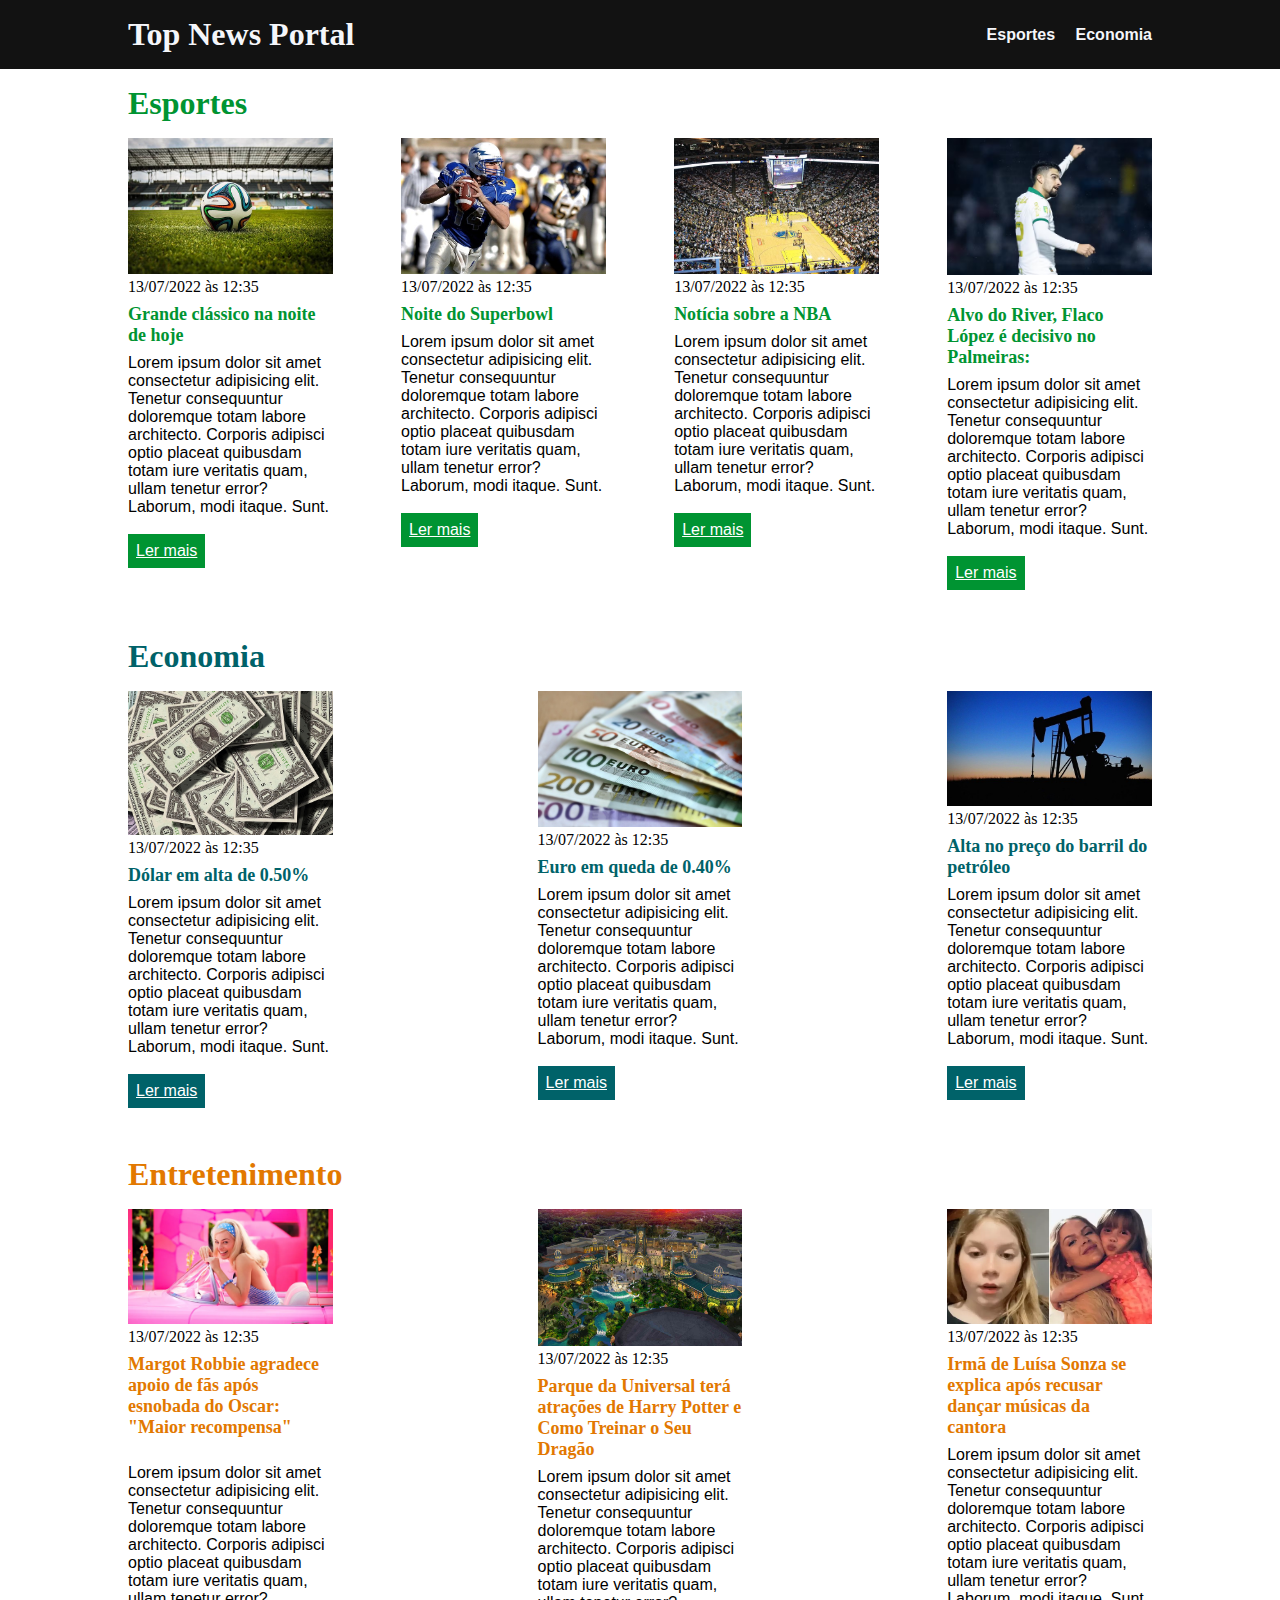
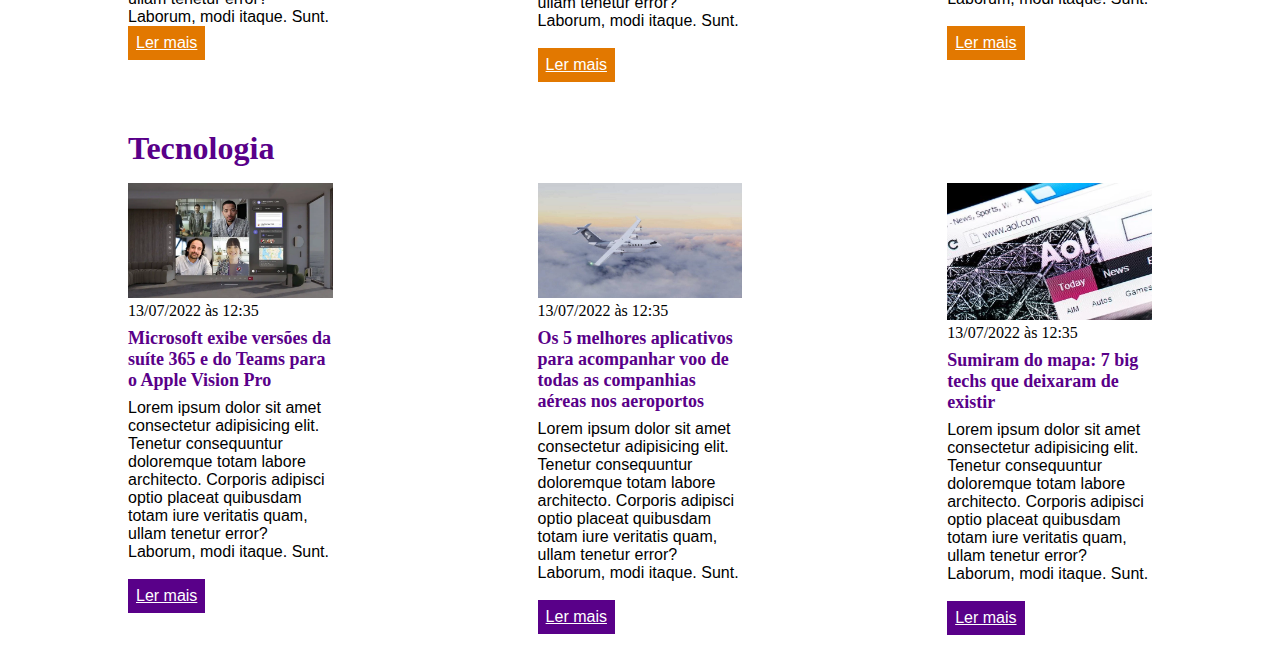
<file: css - site/index.html>
<!DOCTYPE html>
<html lang="pt-BR">
<head>
    <meta charset="UTF-8">
    <meta http-equiv="X-UA-Compatible" content="IE=edge">
    <meta name="viewport" content="width=device-width, initial-scale=1.0">
    <title>Meu portal de notícias</title>
    <link rel="stylesheet" href="./main.css" />
</head>
<body>
    <header>
        <div class="container">
            <h1>Top News Portal</h1>
            <nav>
                <ul>
                    <li>
                        <a href="#sports" title="Ir para a seção de esportes">Esportes</a>
                    </li>
                    <li>
                    <a href="#economy" title="Ir para a seção de notícias">Economia</a>
                    </li>
                </ul>
            </nav>
        </div>
    </header>
    <div class="container">
        <section id="sports">
            <h2>Esportes</h2>
            <div class="articles">
                <article>
                    <img src="./imagens/futebol.jpg" alt="Bola de futebol no gramado" />
                    <header>
                        <time class="creation-date">13/07/2022 às 12:35</time>
                    </header>
                    <h3>Grande clássico na noite de hoje</h3>
                    <p>
                        Lorem ipsum dolor sit amet consectetur adipisicing elit. Tenetur consequuntur doloremque totam labore architecto. Corporis adipisci optio placeat quibusdam totam iure veritatis quam, ullam tenetur error? Laborum, modi itaque. Sunt.
                    </p></br>
                    <a href="#" title="Leia a notícia completa">Ler mais</a>
                </article>
                <article>
                    <img src="./imagens/futebol-americano.jpg" alt="Jogador de futebol americano correndo com a bola na mão" />
                    <header>
                        <time>13/07/2022 às 12:35</time>
                    </header>
                    <h3>Noite do Superbowl</h3>
                    <p>
                        Lorem ipsum dolor sit amet consectetur adipisicing elit. Tenetur consequuntur doloremque totam labore architecto. Corporis adipisci optio placeat quibusdam totam iure veritatis quam, ullam tenetur error? Laborum, modi itaque. Sunt.
                    </p></br>
                    <a href="#" title="Leia a notícia completa">Ler mais</a>
                </article>
                <article>
                    <img src="./imagens/basquete.jpg" title="Vista aérea de uma quadra de basquete" />
                    <header>
                        <time>13/07/2022 às 12:35</time>
                    </header>
                    <h3>Notícia sobre a NBA</h3>
                    <p>
                        Lorem ipsum dolor sit amet consectetur adipisicing elit. Tenetur consequuntur doloremque totam labore architecto. Corporis adipisci optio placeat quibusdam totam iure veritatis quam, ullam tenetur error? Laborum, modi itaque. Sunt.
                    </p></br>
                    <a href="#" title="Leia a notícia completa">Ler mais</a>
                </article>
                <article>
                    <img src="./imagens/agif24013121293176.jpg.avif" title="Vista aérea de uma quadra de basquete" />
                    <header>
                        <time>13/07/2022 às 12:35</time>
                    </header>
                    <h3>Alvo do River, Flaco López é decisivo no Palmeiras:</h3>
                    <p>
                        Lorem ipsum dolor sit amet consectetur adipisicing elit. Tenetur consequuntur doloremque totam labore architecto. Corporis adipisci optio placeat quibusdam totam iure veritatis quam, ullam tenetur error? Laborum, modi itaque. Sunt.
                    </p></br>
                    <a href="#" title="Leia a notícia completa">Ler mais</a>
                </article>
            </div>
        </section>
    </div>
    <div class="container">
        <section id="economy">
            <h2>Economia</h2>
            <div class="articles">
                <article>
                    <img src="./imagens/dolares.jpg" alt="Muitos dólares" />
                    <header>
                        <time>13/07/2022 às 12:35</time>
                    </header>
                    <h3>Dólar em alta de 0.50%</h3>
                    <p>
                        Lorem ipsum dolor sit amet consectetur adipisicing elit. Tenetur consequuntur doloremque totam labore architecto. Corporis adipisci optio placeat quibusdam totam iure veritatis quam, ullam tenetur error? Laborum, modi itaque. Sunt.
                    </p></br>
                    <a href="#" title="Leia a notícia completa">Ler mais</a>
                </article>
                <article>
                    <img src="./imagens/euro.jpg" alt="Várias notas de euro" />
                    <header>
                        <time>13/07/2022 às 12:35</time>
                    </header>
                    <h3>Euro em queda de 0.40%</h3>
                    <p>
                        Lorem ipsum dolor sit amet consectetur adipisicing elit. Tenetur consequuntur doloremque totam labore architecto. Corporis adipisci optio placeat quibusdam totam iure veritatis quam, ullam tenetur error? Laborum, modi itaque. Sunt.
                    </p></br>
                    <a href="#" title="Leia a notícia completa">Ler mais</a>
                </article>
                <article>
                    <img src="./imagens/petroleo.jpg" alt="Extração de petróleo" />
                    <header>
                        <time>13/07/2022 às 12:35</time>
                    </header>
                    <h3>Alta no preço do barril do petróleo</h3>
                    <p>
                        Lorem ipsum dolor sit amet consectetur adipisicing elit. Tenetur consequuntur doloremque totam labore architecto. Corporis adipisci optio placeat quibusdam totam iure veritatis quam, ullam tenetur error? Laborum, modi itaque. Sunt.
                    </p></br>
                    <a href="#" title="Leia a notícia completa">Ler mais</a>
                </article>
            </div>
        </section>
    </div>
    <div class="container">
        <section id="entretenimento">
            <h2>Entretenimento</h2>
            <div class="articles">
                <article>
                    <img src="./imagens/barbie-margot-robbie.jpeg.webp" alt="Muitos dólares" />
                    <header>
                        <time>13/07/2022 às 12:35</time>
                    </header>
                    <h3>Margot Robbie agradece apoio de fãs após esnobada do Oscar: "Maior recompensa"</h3>
                    <p></br>
                        Lorem ipsum dolor sit amet consectetur adipisicing elit. Tenetur consequuntur doloremque totam labore architecto. Corporis adipisci optio placeat quibusdam totam iure veritatis quam, ullam tenetur error? Laborum, modi itaque. Sunt.
                    </p>
                    <a href="#" title="Leia a notícia completa">Ler mais</a>
                </article>
                <article>
                    <img src="./imagens/TAL-header-aerial-celestial-park-universal-epic-universe-epic-universe-epic-universe-epic-universe-CELESTIALPARK0124-31268eb3516b47c4a1b5d00952f00924.jpg" alt="Várias notas de euro" />
                    <header>
                        <time>13/07/2022 às 12:35</time>
                    </header>
                    <h3>Parque da Universal terá atrações de Harry Potter e Como Treinar o Seu Dragão</h3>
                    <p>
                        Lorem ipsum dolor sit amet consectetur adipisicing elit. Tenetur consequuntur doloremque totam labore architecto. Corporis adipisci optio placeat quibusdam totam iure veritatis quam, ullam tenetur error? Laborum, modi itaque. Sunt.
                    </p></br>
                    <a href="#" title="Leia a notícia completa">Ler mais</a>
                </article>
                <article>
                    <img src="./imagens/393502967-sofia-gerloff-irma-luisa-sonza.jpg.webp" alt="Extração de petróleo" />
                    <header>
                        <time>13/07/2022 às 12:35</time>
                    </header>
                    <h3>Irmã de Luísa Sonza se explica após recusar dançar músicas da cantora</h3>
                    <p>
                        Lorem ipsum dolor sit amet consectetur adipisicing elit. Tenetur consequuntur doloremque totam labore architecto. Corporis adipisci optio placeat quibusdam totam iure veritatis quam, ullam tenetur error? Laborum, modi itaque. Sunt.
                    </p></br>
                    <a href="#" title="Leia a notícia completa">Ler mais</a>
                </article>
            </div>
        </section>
    </div>
    <div class="container">
        <section id="tech">
            <h2>Tecnologia</h2>
            <div class="articles">
                <article>
                    <img src="./imagens/31-Apple_Vision_Pro.jpg.webp" alt="Microsoft exibe versões da suíte 365 e do Teams para o Apple Vision Pro" />
                    <header>
                        <time>13/07/2022 às 12:35</time>
                    </header>
                    <h3>Microsoft exibe versões da suíte 365 e do Teams para o Apple Vision Pro</h3>
                    <p>
                        Lorem ipsum dolor sit amet consectetur adipisicing elit. Tenetur consequuntur doloremque totam labore architecto. Corporis adipisci optio placeat quibusdam totam iure veritatis quam, ullam tenetur error? Laborum, modi itaque. Sunt.
                    </p></br>
                    <a href="#" title="Leia a notícia completa">Ler mais</a>
                </article>
                <article>
                    <img src="./imagens/Aviao-completamente-eletrico-da-Heart-Aerospace-modelo-ES-30-para-voos-regionais-e-capacidade-para-30-pessoas-previsao-para-entrar-em-servico-em-2028.jpg" alt="Várias notas de euro" />
                    <header>
                        <time>13/07/2022 às 12:35</time>
                    </header>
                    <h3>Os 5 melhores aplicativos para acompanhar voo de todas as companhias aéreas nos aeroportos
                    </h3>
                    <p>
                        Lorem ipsum dolor sit amet consectetur adipisicing elit. Tenetur consequuntur doloremque totam labore architecto. Corporis adipisci optio placeat quibusdam totam iure veritatis quam, ullam tenetur error? Laborum, modi itaque. Sunt.
                    </p></br>
                    <a href="#" title="Leia a notícia completa">Ler mais</a>
                </article>
                <article>
                    <img src="./imagens/26164650006307.jpg.webp" alt="big techs" />
                    <header>
                        <time>13/07/2022 às 12:35</time>
                    </header>
                    <h3>Sumiram do mapa: 7 big techs que deixaram de existir</h3>
                    <p>
                        Lorem ipsum dolor sit amet consectetur adipisicing elit. Tenetur consequuntur doloremque totam labore architecto. Corporis adipisci optio placeat quibusdam totam iure veritatis quam, ullam tenetur error? Laborum, modi itaque. Sunt.
                    </p></br>
                    <a href="#" title="Leia a notícia completa">Ler mais</a>
                </article>
            </div>
        </section>
    </div>
</body>
</html>
</file>
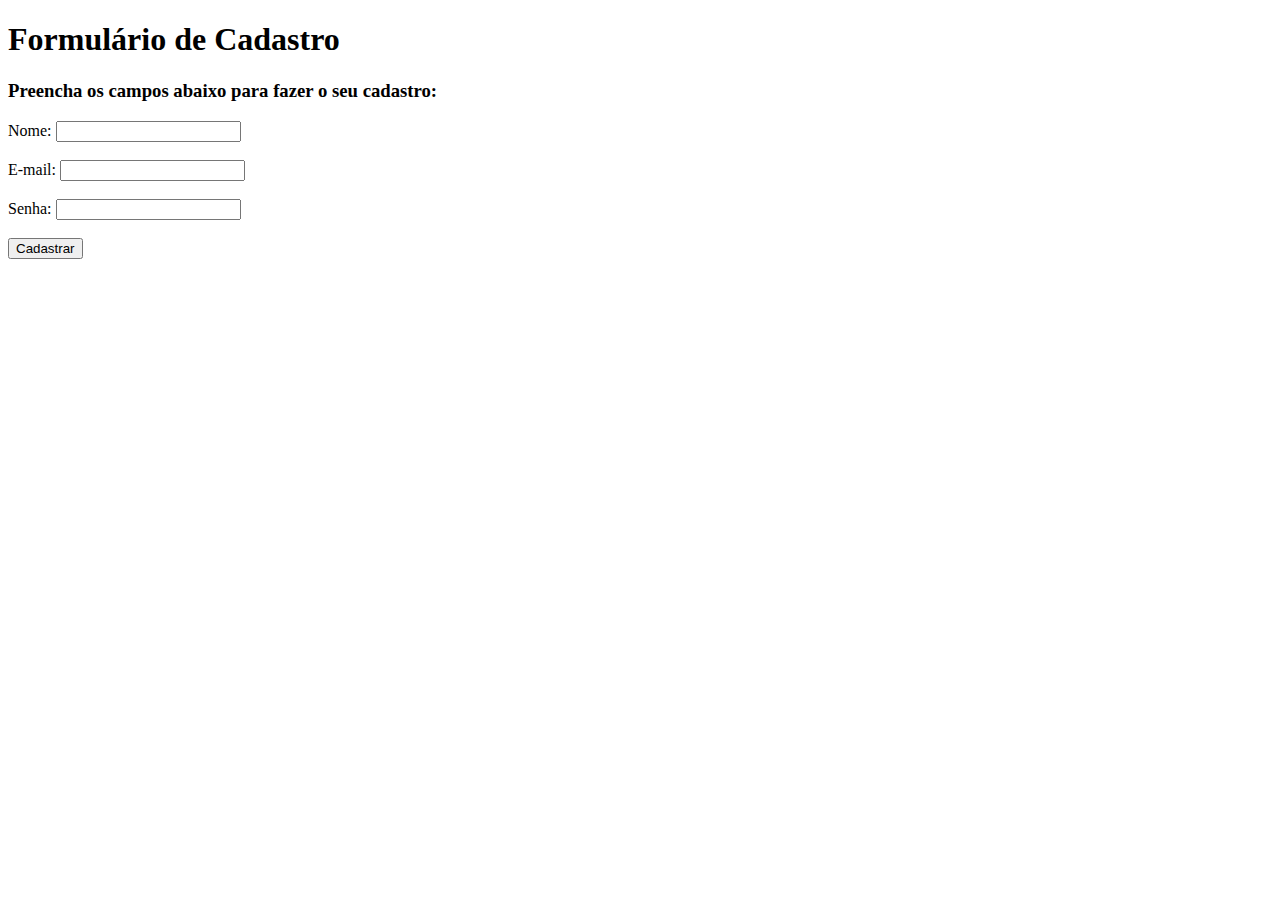
<file: exercicio.html>
<!DOCTYPE html>
<html lang="pt-BR">
<head>
    <meta charset="UTF-8">
    <meta name="viewport" content="width=device-width, initial-scale=1.0">
    <title>Formulário de Cadastro</title>
</head>
<body>
    <h1>Formulário de Cadastro</h1> 
    <h3>Preencha os campos abaixo para fazer o seu cadastro:</h3>
    <form action="/processar_cadastro" method="post">
        <label for="nome">Nome:</label>
        <input type="text" id="nome" name="nome" required><br/><br/>

        <label for="email">E-mail:</label>
        <input type="email" id="email" name="email" required><br/><br/>

        <label for="senha">Senha:</label>
        <input type="password" id="senha" name="senha" required><br/><br/>

        <input type="submit" value="Cadastrar">
    </form>
</body>
</html>
</file>
<file: css - site/main.css>
* {
    box-sizing: border-box;
    margin: 0;
    padding: 0;
}

body > header {
    background-color: rgb(18, 18, 18);
    padding: 16px 0 16px 0;
    color: #f5f6fa;
}

header .container {
    display: flex;
    align-items: center;
    justify-content: space-between;
}

header li {
    display: inline;
    font-family: Arial, Helvetica, sans-serif;
    font-weight: bold;
    margin-left: 16px;
}

header li a {
    color: #f5f6fa;
    text-decoration: none;
}

.container {
    width: 1024px;
    margin: 0 auto 0 auto;
}

.articles {
    display: flex;
    flex-wrap: wrap;
    justify-content: space-between;
}

.articles article img {
    /*height: 140px;
    
    */  
    width: 100%;
}

.articles article {
    width: 20%;
}

section {
    padding: 16px 0 16px 0;
}

section h2,
.articles article {
    margin-bottom: 16px;
}

.articles article h3 {
    margin-top: 8px;
    margin-bottom: 8px;
}

.articles article a {
    background-color: blue;
    color: #fff;
    padding: 8px;
    display: inline-block;
}

.articles article p,
.articles article a {
    font-family: Arial, Helvetica, sans-serif;
}

.articles article h3 {
    font-size: 24px;
}

.articles article h2 {
    font-size: 32px;
}

#sports h2 {
    color: #009432;
    font-size: xx-large;
}

#sports h3 {
    color: #009432;
    font-size: large;
}

#sports .articles article a {
    background-color: #009432;
}

#economy h2 {
    color: #006269;
    font-size: xx-large;
}

#economy h3 {
    color: #006269;
    font-size: large;
}

#economy .articles article a {
    background-color: #006269;
}

#entretenimento h2 {
    color: #e27800;
    font-size: xx-large;
}

#entretenimento h3 {
    color: #e27800;
    font-size: large;
}

#entretenimento .articles article a {
    background-color: #e27800;
}


#tech h2 {
    color: #590089;
    font-size: xx-large;
}

#tech h3 {
    color: #590089;
    font-size: large;
}

#tech .articles article a {
    background-color: #590089;
}
</file>
